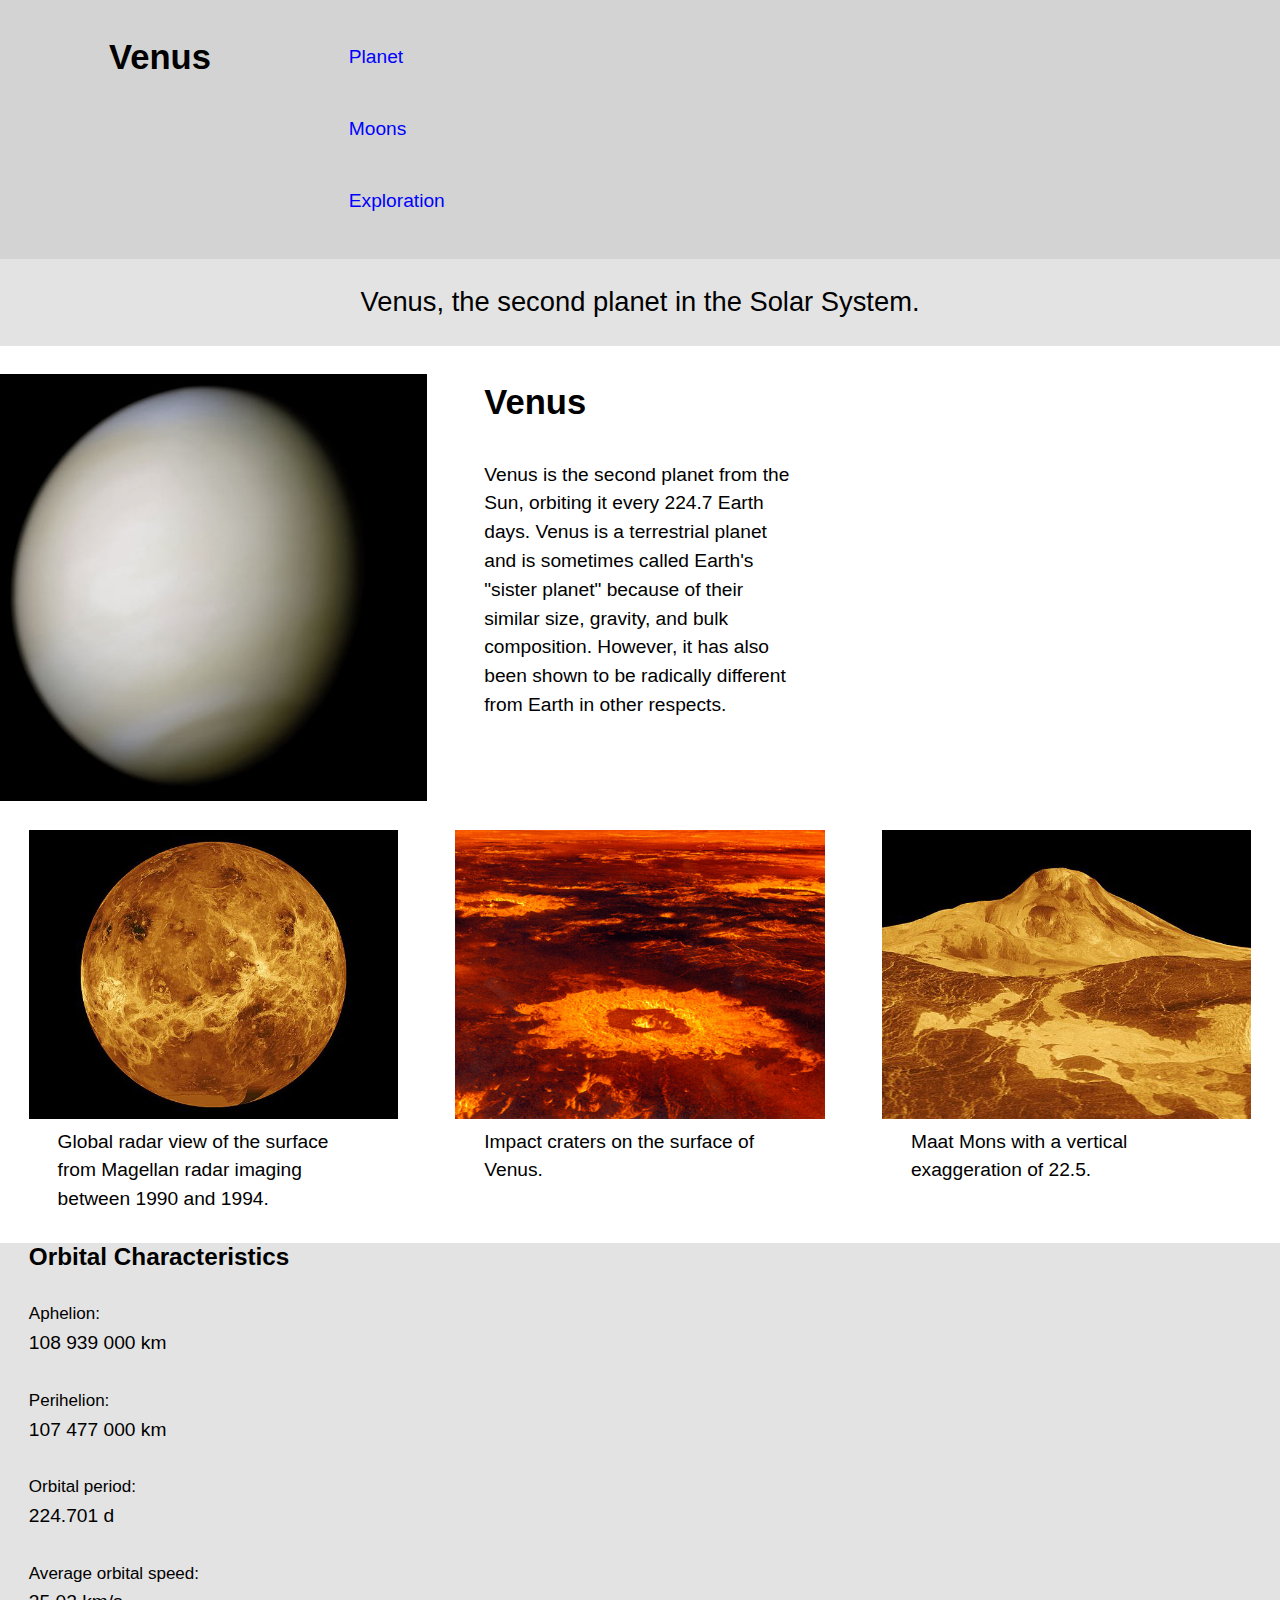
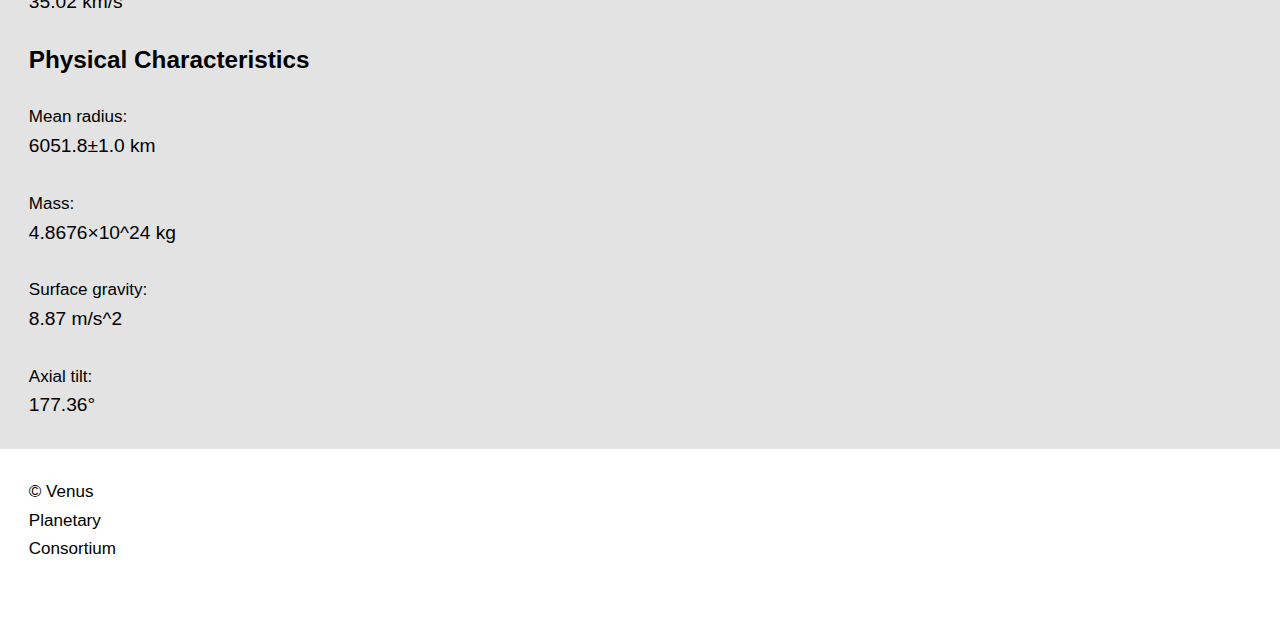
<file: index.html>
<!DOCTYPE html>
<html lang='en-ca'>
<head>
    <meta charset="utf-8">
    <title>Venus</title>
    <meta name="handheldfriendly" content="true">
    <meta name="mobileoptimized" content="240">
    <meta name="viewport" content="width=device-width,intial-scale=1">
    <link href="css/modules.css" rel="stylesheet">
    <link href="css/grid.css" rel="stylesheet">
    <link href="css/type.css" rel="stylesheet">
    <link href="css/main.css" rel="stylesheet">
</head>
  
<body>
    
<header class="grid masthead">
<div class="unit unit-xs-1 unit-s-1 unit-m-1-4 unit-l-4">  <h1 class="exa island">Venus</h1></div>

<div class="unit unit-xs-1 unit-s-2-4 unit-m-1-2 unit-l-1-3">
  <nav class="unit unit-xs-1 unit-s-1 unit-m-1 unit-1-4">
    <ul class="nav pad-top">
        <li class="list push-half island-half gutter"><a href="index.html">Planet</a></li>
        <li class="list push-half island-half gutter"><a href="moons.html">Moons</a></li>
        <li class="list push-half island-half gutter"><a href="exploration.html">Exploration</a></li>
    </ul>
  </nav>
</div>
</header>
    
    <h3 class="tera island push-0 text-center normal">Venus, the second planet in the Solar System.</h3>

    <div class="grid">
        <div class="unit unit-xs-1 unit-s-1 unit-m-1 unit-l-1-3 pad-bottom">
            <img class="venus pad-top" src="images/venus.jpg" alt="planet">
        </div>

    <div class="unit unit-xs-1 unit-s-1 unit-m-1 unit-l-1-3">
        <h4 class="gutter-double pad-top exa">Venus</h4>
            <p class="kilo gutter-double pad-b">Venus is the second planet from the Sun, orbiting it every 224.7 Earth days. Venus is a terrestrial planet and is sometimes called Earth's "sister planet" because of their similar size, gravity, and bulk composition. However, it has also been shown to be radically different from Earth in other respects.</p>
        </div>
    </div>

    <div class="grid grey">
        <div class="unit unit-xs-1 unit-s-1 unit-m-2-4 unit-l-1-3 gutter">
            <figure>
                <img class="planets pad-top-1-2" src="images/venus-1.jpg" alt="venus">
                <figcaption class="gutter pad-top-1-2">Global radar view of the surface from Magellan radar imaging between 1990 and 1994.</figcaption>
            </figure>
        </div>

    <div class="unit unit-xs-1 unit-s-2-4 unit-m-1-2 unit-l-1-3 gutter">
        <figure>
            <img class="planets pad-top-1-2" src="images/venus-2.jpg" alt="venus">
            <figcaption class="gutter pad-top-1-2">Impact craters on the surface of Venus.</figcaption>
        </figure>
    </div>

    <div class="unit unit-xs-1 unit-s-2-4 unit-m-1-2 unit-l-1-3 gutter">
        <figure>
            <img class="planets pad-top-1-2" src="images/venus-3.jpg" alt="venus">
            <figcaption class="gutter pad-top-1-2">Maat Mons with a vertical exaggeration of 22.5.</figcaption>
        </figure>
    </div>

    <div class="footer unit unit-xs-1 unit-s-2-4">
        <div class="unit unit-xs-1 gutter pad-top-1-2"><h4>Orbital Characteristics</h4></div>
            <ul>
                <dl class="unit unit-xs-1 unit-s-2-4">
                <dt class="milli text-left gutter">Aphelion:</dt><dd class="gutter text-left"> 108 939 000 km</dd>
                <dt class="milli text-left gutter">Perihelion:</dt><dd class="gutter text-left"> 107 477 000 km</dd>
                <dt class="milli text-left gutter">Orbital period:</dt><dd class="gutter text-left"> 224.701 d</dd>
                <dt class="milli text-left gutter">Average orbital speed:</dt><dd class="gutter text-left"> 35.02 km/s</dd>
            </ul>
                
    <div class="unit unit-xs-1 unit s-2-4 gutter pad-top-1-2"><h4>Physical Characteristics</h4></div>

        <li class="unit unit-xs-1 unit s-2-4">
            <ul>
                <dt class="milli text-left gutter">Mean radius:</dt><dl class="text-left gutter"> 6051.8±1.0 km</dl>
                <dt class="milli text-left gutter">Mass:</dt><dl class="text-left gutter"> 4.8676×10^24 kg</dl>
                <dt class="milli text-left gutter">Surface gravity:</dt><dl class="text-left gutter"> 8.87 m/s^2</dl>
                <dt class="milli text-left gutter">Axial tilt:</dt><dl class="text-left gutter"> 177.36°</dl>
            </ul>
        </li>
   </div>
                
        <footer class="grid island">
		<div class="unit unit-xs-1 unit-s-1 unit-m-1-2 unit-l-1-3">
			<p class="milli">© Venus Planetary Consortium</p>
		</div>         
          
</footer>
    
</body>
        
</html>
</file>
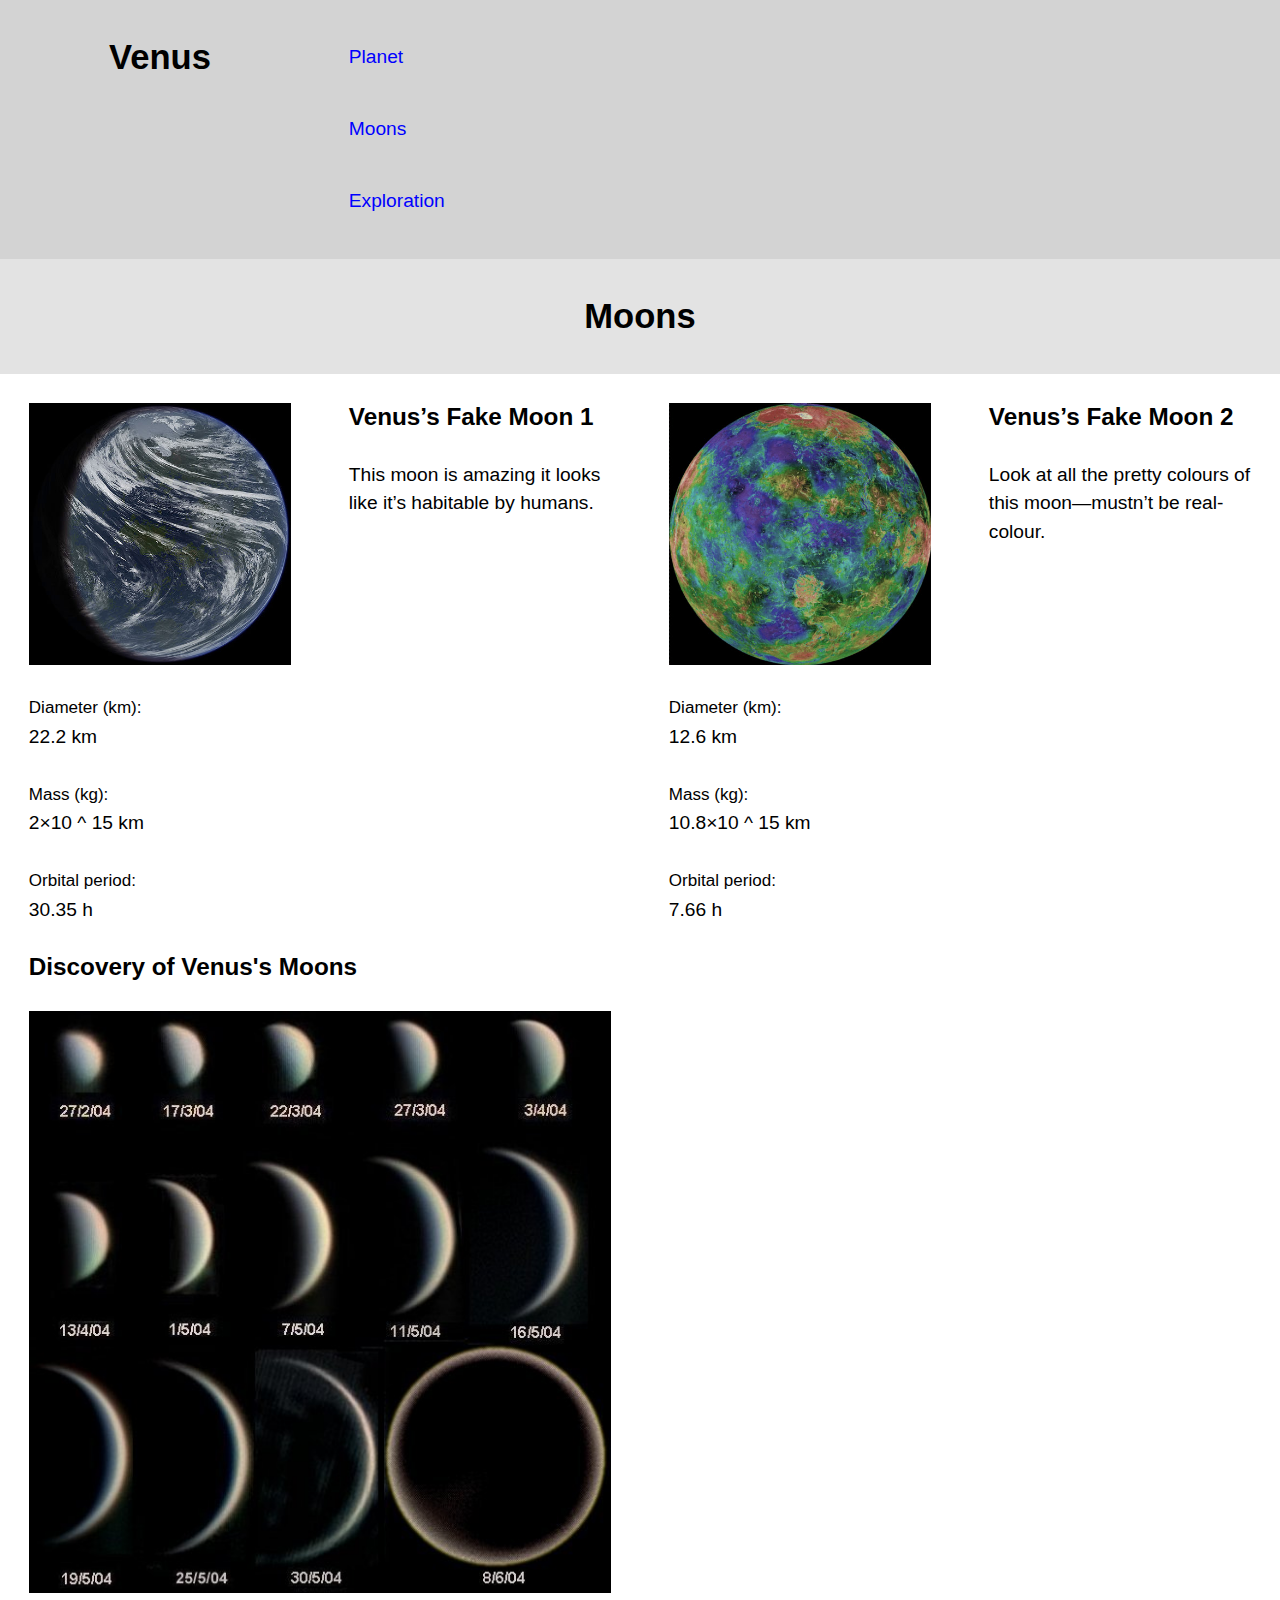
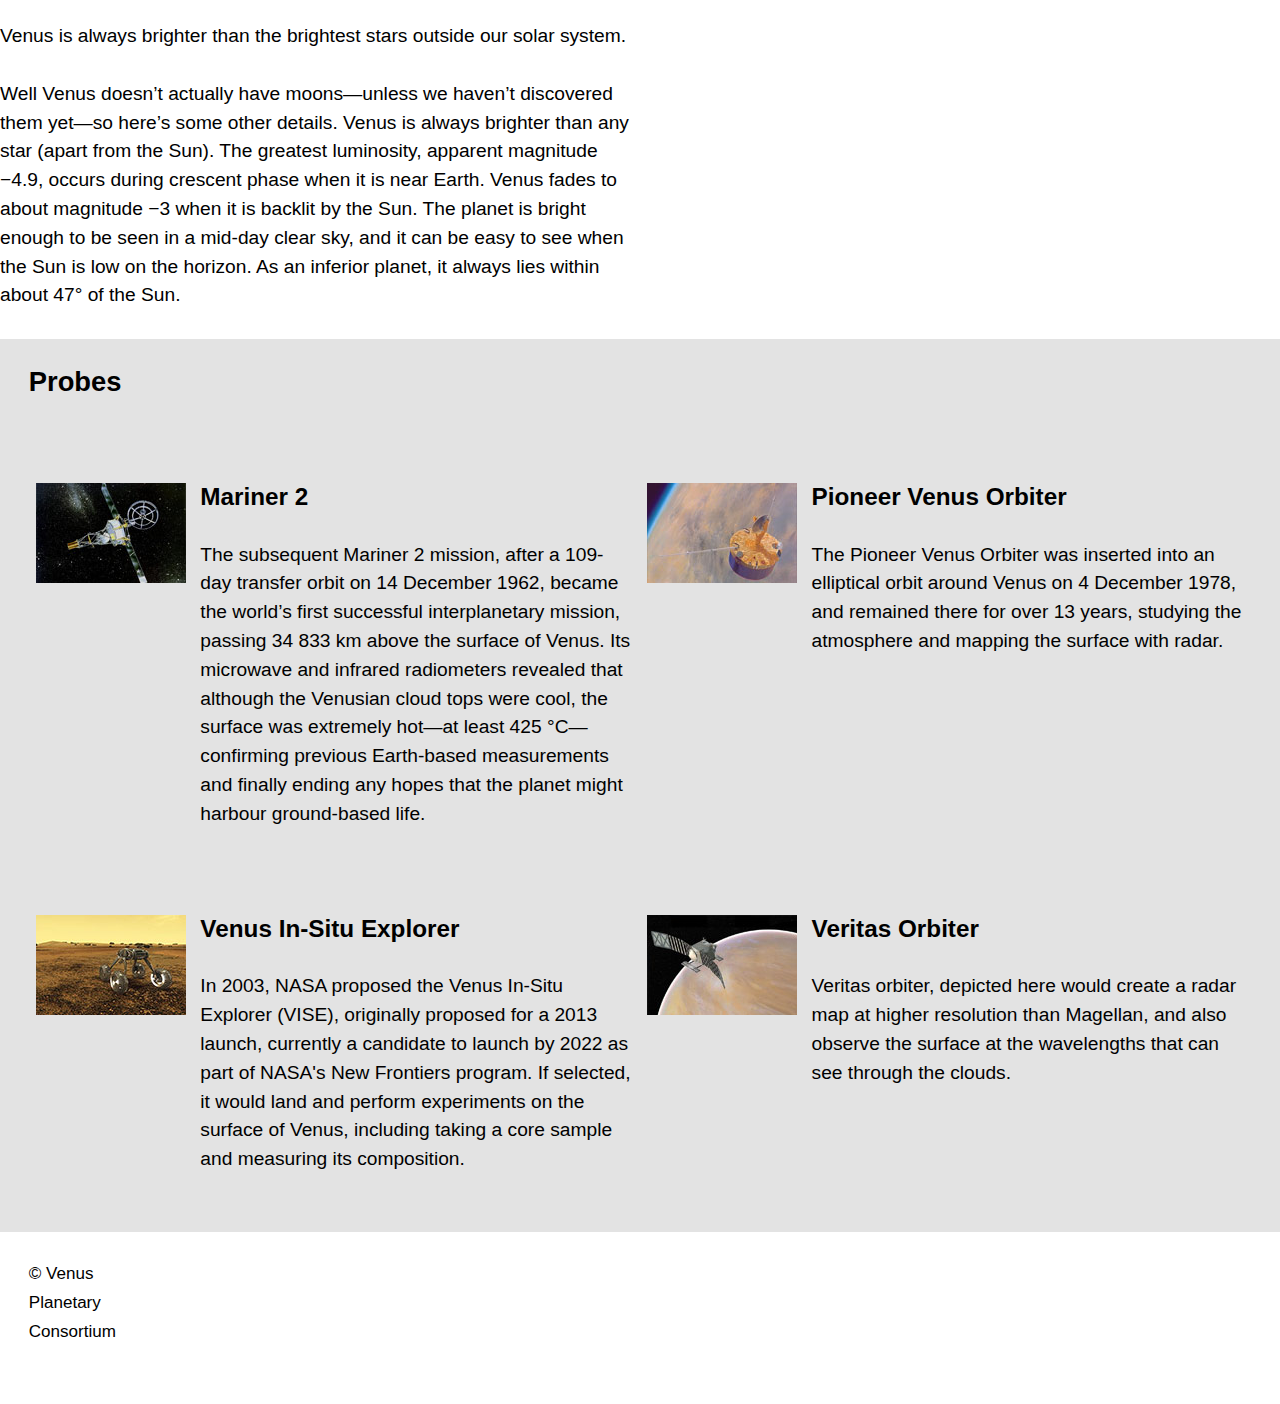
<file: moons.html>
<!DOCTYPE html>
<html lang='en-ca'>
<head>
    <meta charset="utf-8">
    <title>Moons</title>
    <meta name="handheldfriendly" content="true">
    <meta name="mobileoptimized" content="240">
    <meta name="viewport" content="width=device-width,intial-scale=1">
    <link href="css/modules.css" rel="stylesheet">
    <link href="css/grid.css" rel="stylesheet">
    <link href="css/type.css" rel="stylesheet">
    <link href="css/main.css" rel="stylesheet">
</head>  

<body>
    
<header class="grid masthead">
    <div class="unit unit-xs-1 unit-s-1 unit-m-1-4 unit-l-4">  <h1 class="exa island">Venus</h1></div>

    <div class="unit unit-xs-1 unit-s-2-4 unit-m-1-2 unit-l-1-3">
        <nav class="unit unit-xs-1 unit-s-1 unit-m-1 unit-1-4">
            <ul class="nav pad-top">
                <li class="list push-1-2 island-1-2 gutter"><a href="index.html">Planet</a></li>
                <li class="list push-1-2 island-1-2 gutter"><a href="moons.html">Moons</a></li>
                <li class="list push-1-2 island-1-2 gutter"><a href="exploration.html">Exploration</a></li>
            </ul>
        </nav>
    </div>
</header>
    

    <h2 class="island text-center exa">Moons</h2>
        <div class="grid main">
            <div class="unit unit-xs-1 unit-s-1 unit-m-1-2 unit-l-1-2">
        
        <div class="grid">
            <div class="unit unit-l-1-2">
                <img class="img-flex push gutter" src="images/venus-moon-1.jpg" alt="moon">
        </div>
            
        <div class="unit unit-l-1-2">
            <h4 class="gutter">Venus’s Fake Moon 1</h4>
                <p class="pad-b-1-2 gutter">This moon is amazing it looks like it’s habitable by humans.</p>
        </div>
            
        <div class="unit unit-l-1-2">
            <dl class="gutter">
                <dt class="milli">Diameter (km):</dt> <dd>22.2 km</dd>
                <dt class="milli">Mass (kg):</dt> <dd>2×10 ^ 15 km</dd>
                <dt class="milli">Orbital period:</dt> <dd>30.35 h</dd>
            </dl>
        </div>
        </div>
        </div>
            
        <div class="unit unit-xs-1 unit-s-1 unit-m-1-2 unit-l-1-2">
            <div class="grid">
                <div class="unit unit-l-1-2">
                    <img class="img-flex push gutter" src="images/venus-moon-2.jpg" alt="moon">
            </div>
                
          <div class="unit unit-l-1-2">
                <h4 class="giga 1-2-push gutter">Venus’s Fake Moon 2</h4>
                    <p class="pad-b-1-2 gutter">Look at all the pretty colours of this moon—mustn’t be real-colour.</p>
          </div>
                
          <div class="unit unit-l-1-2">
                <dl class="gutter">
                    <dt class="milli">Diameter (km):</dt> <dd>12.6 km</dd>
                    <dt class="milli">Mass (kg):</dt> <dd>10.8×10 ^ 15 km</dd>
                    <dt class="milli">Orbital period:</dt> <dd>7.66 h</dd>
                </dl>
          </div>
          </div>
          </div>
            
         <div class="unit unit-l-1-2">
            <h4 class="gutter">Discovery of Venus's Moons</h4>
        </div>
            
         <div class="grid">
            <div class="unit unit-l-1-2">
                <img class="img-flex push gutter" src="images/venus-phases.jpg" alt="moon">
                <p>Venus is always brighter than the brightest stars outside our solar system.</p>

                <p>Well Venus doesn’t actually have moons—unless we haven’t discovered them yet—so here’s some other details. Venus is always brighter than any star (apart from the Sun). The greatest luminosity, apparent magnitude −4.9, occurs during crescent phase when it is near Earth. Venus fades to about magnitude −3 when it is backlit by the Sun. The planet is bright enough to be seen in a mid-day clear sky, and it can be easy to see when the Sun is low on the horizon. As an inferior planet, it always lies within about 47° of the Sun.
                </p>
            </div>
             
            
	<div class="probes">
		<div class="grid">
			<div class="unit xs-1 s-1 m-1 l-1 xl-1">
				<h3 class="island">Probes</h3>
			</div>
		</div>

		<div class="grid island">
			<div class="unit xs-1 s-1 m-1 l-1-2 xl-1-2 media">
				<div class="media__img gutter-1-4">
					<img src="images/mariner-2.jpg" alt"">
				</div>
				<div class="media__body gutter-1-4">
					<h4>Mariner 2</h4>
                    <p>The subsequent Mariner 2 mission, after a 109-day transfer orbit on 14 December 1962, became the world’s first successful interplanetary mission, passing 34 833 km above the surface of Venus. Its microwave and infrared radiometers revealed that although the Venusian cloud tops were cool, the surface was extremely hot—at least 425 °C—confirming previous Earth-based measurements and finally ending any hopes that the planet might harbour ground-based life.</p>
                </div>
                </div>
            
            	<div class="unit xs-1 s-1 m-1 l-1-2 xl-1-2 media">
				<div class="media__img gutter-1-4">
					<img src="images/pioneer.jpg" alt="The Pioneer probe.">
				</div>
				<div class="media__body gutter-1-4">
					<h4>Pioneer Venus Orbiter</h4>
					<p>The Pioneer Venus Orbiter was inserted into an elliptical orbit around Venus on 4 December 1978, and remained there for over 13 years, studying the atmosphere and mapping the surface with radar.</p>
				</div>
			</div>
		</div>


		<div class="grid island">
			<div class="unit xs-1 s-1 m-1 l-1-2 xl-1-2 media">
				<div class="media__img gutter-1-4">
					<img src="images/vise.jpg" alt="The VISE probe on the surface of Venus.">
				</div>
				<div class="media__body gutter-1-4">
					<h4>Venus In-Situ Explorer</h4>
					<p>In 2003, NASA proposed the Venus In-Situ Explorer (VISE), originally proposed for a 2013 launch, currently a candidate to launch by 2022 as part of NASA's New Frontiers program. If selected, it would land and perform experiments on the surface of Venus, including taking a core sample and measuring its composition.</p>
				</div>
			</div>
			<div class="unit xs-1 s-1 m-1 l-1-2 xl-1-2">
				<div class="media__img gutter-1-4">
					<img src="images/veritas.jpg" alt="The Vertitas Orbiter circling Venus.">
				</div>
				<div class="media__body gutter-1-4">
					<h4>Veritas Orbiter</h4>
					<p>Veritas orbiter, depicted here would create a radar map at higher resolution than Magellan, and also observe the surface at the wavelengths that can see through the clouds.</p>
				</div>
			</div>
		</div>
	</div>

	<footer class="grid island">
		<div class="unit unit-xs-1 unit-s-1 unit-m-1-2 unit-l-1-3">
			<p class="milli">© Venus Planetary Consortium</p>
		</div>
    
</footer>  
            
</body>
    
</html>
</file>
<file: css/modules.css>
/*!
 * Modulifier || Code released under the UNLICENSE
 * Code under other copyrights & licenses listed below.
 * http://modulifier.web-dev.tools/#responsive;images;list-group;embed;media-object;accessibility;print
 */

@-moz-viewport { width: device-width; scale: 1; }
@-ms-viewport { width: device-width; scale: 1; }
@-o-viewport { width: device-width; scale: 1; }
@-webkit-viewport { width: device-width; scale: 1; }
@viewport { width: device-width; scale: 1; }

html {
  box-sizing: border-box;
  -moz-text-size-adjust: 100%;
  -ms-text-size-adjust: 100%;
  -webkit-text-size-adjust: 100%;
  text-size-adjust: 100%;
}

*, *::before, *::after {
  box-sizing: inherit;
}

body {
  margin: 0;
}

article, aside, details, figcaption, figure,
footer, header, main, menu, nav, section, summary {
  display: block;
}

audio, canvas, progress, video {
  display: inline-block;
  vertical-align: baseline;
}

template {
  display: none;
}

img {
  border: 0;
}

.img-flex {
  display: block;
  width: 100%;
}

svg:not(:root) {
  overflow: hidden;
}

svg {
  fill: currentColor;
  stroke: currentColor;
}

.image-replacement, .ir {
  overflow: hidden;
  direction: ltr;
  text-align: left;
  text-indent: 100%;
  white-space: nowrap;
}

.list-group {
  padding-left: 0;
  list-style-type: none;
}

.list-group > dd {
  margin-left: 0;
}

.list-group--inline::before,
.list-group--inline::after {
  content: "";
  display: table;
}

.list-group--inline::after {
  clear: both;
}

.list-group--inline > li {
  display: inline-block;
}

.list-group--inline > dt {
  clear: left;
  float: left;
  width: 11em;
}

.list-group--inline > dd {
  float: left;
  min-width: 12em;
}

.embed {
  margin-left: 0;
  margin-right: 0;
  overflow: hidden;
  position: relative;
  width: 100%;
}

.embed--1by1 {
  padding-top: 100%; /* Square */
}

.embed--4by3 {
  padding-top: 75%; /* Traditional TV/computer screens */
}

.embed--iso216 {
  padding-top: 70.92%; /* A-standard paper sizes */
}

.embed--3by2 {
  padding-top: 66.6%; /* Classic 35 mm film & most digital photos, landscape */
}

.embed--2by3 {
  padding-top: 150%; /* Classic 35 mm film & most digital photos, portrait */
}

.embed--golden {
  padding-top: 61.8%; /* The Golden Ratio */
}

.embed--16by9 {
  padding-top: 56.25%; /* HD TV */
}

.embed--185by100 {
  padding-top: 54.05%; /* Common widescreen cinema */
}

.embed--24by10 {
  padding-top: 41.667%; /* Widescreen cinema: 2.4:1 */;
}

.embed--3by1 {
  padding-top: 33.3333%; /* Panorama photos */
}

.embed--4by1 {
  padding-top: 25%; /* Polyvision */
}

.embed__item {
  height: 100%;
  left: 0;
  position: absolute;
  top: 0;
  width: 100%;
}

.media {
  overflow: hidden;
}

.media__img {
  float: left;
}

.media__img--reversed {
  float: right;
}

.media__img--stacked {
  float: none;
}

.media__body {
  overflow: hidden;
  min-width: 12em; /* Slightly less than 200px, responsiveness built in */
}

a:hover, a:active {
  outline: none;
}

a:focus, [tabindex="0"]:focus,
input:focus, textarea:focus, button:focus {
  outline: 3px solid #000;
}

.skip-links {
  margin: 0;
  padding: 0;
  list-style-type: none;
}

.skip-links a {
  padding: 0.5em 0.75em;
  position: absolute;
  top: -3em;
  z-index: 10000; /* To make sure they're always on top */
  background-color: #000;
  color: #fff;
  font-size: 1.125rem;
  font-weight: bold;
  text-decoration: none;
}

.skip-links a:focus {
  top: 0;
}

.print-only {
  display: none;
  visibility: hidden;
}

@media print {

  .no-print {
    display: none;
    visibility: hidden;
  }

  .print-only {
    display: block;
    visibility: visible;
  }

  /*!
   * (c) HTML5 Boilerplate || MIT License
   *     https://html5boilerplate.com/
   */

  *, *:before, *:after, *:first-letter, *:first-line {
    background: none transparent !important;
    color: #000 !important;
    box-shadow: none !important;
    text-shadow: none !important;
  }

  a, a:visited {
    text-decoration: underline;
  }

  a[href]:after {
    content: " (" attr(href) ")";
  }

  abbr[title]:after {
    content: " (" attr(title) ")";
  }

  a[href^="#"]:after,
  a[href^="javascript:"]:after {
    content: "";
  }

  pre, blockquote {
    page-break-inside: avoid;
  }

  thead {
    display: table-header-group;
  }

  tr, img {
    page-break-inside: avoid;
  }

  p, h1, h2, h3, h4, h5, h6 {
    orphans: 3;
    widows: 3;
  }

  h1, h2, h3, h4, h5, h6 {
    page-break-after: avoid;
  }

  /*! End HTML5 Boilerplate code */
}
</file>
<file: css/grid.css>
/* http://gridifier.web-dev.tools/#xs,4,0,0,0;s,4,25,0,0;m,4,38,1,1;l,4,60,1,1 */

.grid {
  margin: 0;
  padding: 0;
  letter-spacing: -0.31em;
  text-rendering: optimizespeed;
  display: -webkit-flex;
  -webkit-flex-flow: row wrap;
  display: -ms-flexbox;
  -ms-flex-flow: row wrap;
  display: flex;
  flex-flow: row wrap;
}

.grid-bottom {
  -webkit-align-items: flex-end;
  -ms-align-items: flex-end;
  align-items: flex-end;
}

.grid-middle {
  -webkit-align-items: center;
  -ms-align-items: center;
  align-items: center;
}

.grid-stretch {
  -webkit-align-items: stretch;
  -ms-align-items: stretch;
  align-items: stretch;
}

.opera-only :-o-prefocus, .grid {
  word-spacing: -0.43em;
}

.unit {
  letter-spacing: normal;
  text-rendering: auto;
  vertical-align: top;
  word-spacing: normal;
  display: inline-block;
  visibility: visible;
}

.grid-bottom .unit {
  vertical-align: bottom;
}

.grid-middle .unit {
  vertical-align: middle;
}

[class*="unit-push-"],
[class*="unit-pull-"] {
  position: relative;
}

.unit-xs-hidden {
  display: none;
  visibility: hidden;
}

.unit-xs-centered {
  margin: 0 auto;
}

.unit-xs-1, .xs-1 {
  display: block;
  visibility: visible;
  width: 100%;
}

.unit-xs-1-2, .xs-1-2 {
  width: 50.0000%;
}

.unit-xs-1-3, .xs-1-3 {
  width: 33.3333%;
}

.unit-xs-2-3, .xs-2-3 {
  width: 66.6667%;
}

.unit-xs-1-4, .xs-1-4 {
  width: 25.0000%;
}

.unit-xs-3-4, .xs-3-4 {
  width: 75.0000%;
}

.unit-xs-1-2,.xs-1-2,.unit-xs-1-3,.xs-1-3,.unit-xs-2-3,.xs-2-3,.unit-xs-1-4,.xs-1-4,.unit-xs-3-4,.xs-3-4 {
  display: inline-block;
  visibility: visible;
}

@media only screen and (min-width: 25em) {

.unit-s-hidden {
  display: none;
  visibility: hidden;
}

.unit-s-centered {
  margin: 0 auto;
}

.unit-s-1, .s-1 {
  display: block;
  visibility: visible;
  width: 100%;
}

.unit-s-1-2, .s-1-2 {
  width: 50.0000%;
}

.unit-s-1-3, .s-1-3 {
  width: 33.3333%;
}

.unit-s-2-3, .s-2-3 {
  width: 66.6667%;
}

.unit-s-1-4, .s-1-4 {
  width: 25.0000%;
}

.unit-s-3-4, .s-3-4 {
  width: 75.0000%;
}

.unit-s-1-2,.s-1-2,.unit-s-1-3,.s-1-3,.unit-s-2-3,.s-2-3,.unit-s-1-4,.s-1-4,.unit-s-3-4,.s-3-4 {
  display: inline-block;
  visibility: visible;
}

}

@media only screen and (min-width: 38em) {

.unit-m-hidden {
  display: none;
  visibility: hidden;
}

.unit-m-centered {
  margin: 0 auto;
}

.unit-m-1, .m-1 {
  display: block;
  visibility: visible;
  width: 100%;
}

.unit-offset-m-0 {
  margin-left: 0;
}

.unit-push-m-0,
.unit-pull-m-0 {
  left: 0;
}

.unit-m-1-2, .m-1-2 {
  width: 50.0000%;
}

.unit-offset-m-1-2 {
  margin-left: 50.0000%;
}

.unit-push-m-1-2 {
  left: 50.0000%;
}

.unit-pull-m-1-2 {
  left: -50.0000%;
}

.unit-m-1-3, .m-1-3 {
  width: 33.3333%;
}

.unit-offset-m-1-3 {
  margin-left: 33.3333%;
}

.unit-push-m-1-3 {
  left: 33.3333%;
}

.unit-pull-m-1-3 {
  left: -33.3333%;
}

.unit-m-2-3, .m-2-3 {
  width: 66.6667%;
}

.unit-offset-m-2-3 {
  margin-left: 66.6667%;
}

.unit-push-m-2-3 {
  left: 66.6667%;
}

.unit-pull-m-2-3 {
  left: -66.6667%;
}

.unit-m-1-4, .m-1-4 {
  width: 25.0000%;
}

.unit-offset-m-1-4 {
  margin-left: 25.0000%;
}

.unit-push-m-1-4 {
  left: 25.0000%;
}

.unit-pull-m-1-4 {
  left: -25.0000%;
}

.unit-m-3-4, .m-3-4 {
  width: 75.0000%;
}

.unit-offset-m-3-4 {
  margin-left: 75.0000%;
}

.unit-push-m-3-4 {
  left: 75.0000%;
}

.unit-pull-m-3-4 {
  left: -75.0000%;
}

.unit-m-1-2,.m-1-2,.unit-m-1-3,.m-1-3,.unit-m-2-3,.m-2-3,.unit-m-1-4,.m-1-4,.unit-m-3-4,.m-3-4 {
  display: inline-block;
  visibility: visible;
}

}

@media only screen and (min-width: 60em) {

.unit-l-hidden {
  display: none;
  visibility: hidden;
}

.unit-l-centered {
  margin: 0 auto;
}

.unit-l-1, .l-1 {
  display: block;
  visibility: visible;
  width: 100%;
}

.unit-offset-l-0 {
  margin-left: 0;
}

.unit-push-l-0,
.unit-pull-l-0 {
  left: 0;
}

.unit-l-1-2, .l-1-2 {
  width: 50.0000%;
}

.unit-offset-l-1-2 {
  margin-left: 50.0000%;
}

.unit-push-l-1-2 {
  left: 50.0000%;
}

.unit-pull-l-1-2 {
  left: -50.0000%;
}

.unit-l-1-3, .l-1-3 {
  width: 33.3333%;
}

.unit-offset-l-1-3 {
  margin-left: 33.3333%;
}

.unit-push-l-1-3 {
  left: 33.3333%;
}

.unit-pull-l-1-3 {
  left: -33.3333%;
}

.unit-l-2-3, .l-2-3 {
  width: 66.6667%;
}

.unit-offset-l-2-3 {
  margin-left: 66.6667%;
}

.unit-push-l-2-3 {
  left: 66.6667%;
}

.unit-pull-l-2-3 {
  left: -66.6667%;
}

.unit-l-1-4, .l-1-4 {
  width: 25.0000%;
}

.unit-offset-l-1-4 {
  margin-left: 25.0000%;
}

.unit-push-l-1-4 {
  left: 25.0000%;
}

.unit-pull-l-1-4 {
  left: -25.0000%;
}

.unit-l-3-4, .l-3-4 {
  width: 75.0000%;
}

.unit-offset-l-3-4 {
  margin-left: 75.0000%;
}

.unit-push-l-3-4 {
  left: 75.0000%;
}

.unit-pull-l-3-4 {
  left: -75.0000%;
}

.unit-l-1-2,.l-1-2,.unit-l-1-3,.l-1-3,.unit-l-2-3,.l-2-3,.unit-l-1-4,.l-1-4,.unit-l-3-4,.l-3-4 {
  display: inline-block;
  visibility: visible;
}

}

.unit-content-distribute {
  display: -ms-flexbox;
  display: -webkit-flex;
  display: flex;
  -ms-flex-direction: column;
  -webkit-flex-direction: column;
  flex-direction: column;
  -ms-flex-pack: justify;
  -webkit-justify-content: space-between;
  justify-content: space-between;
  -ms-flex-align: center;
  -webkit-align-items: center;
  align-items: center;
}

.content-fill {
  -ms-flex-grow: 2;
  -webkit-flex-grow: 2;
  flex-grow: 2;
  max-width: 100%; /* @bugfix: IE 10, 11 */
}

.content-shrink {
  -ms-align-self: center;
  -webkit-align-self: center;
  align-self: center;
}
</file>
<file: css/type.css>
/*
  Typografier || Code released under the UNLICENSE
  http://typografier.web-dev.tools/#0,100,1.3,1.067;38,110,1.4,1.125;60,120,1.5,1.125;90,130,1.5,1.125
*/

html {
  font-size: 100%;
  line-height: 1.3;
}

a {
  background-color: transparent;
}

sub, sup {
  font-size: 75%;
  line-height: 1px;
  position: relative;
  vertical-align: baseline;
}

sup {
  top: -0.5em;
}

sub {
  bottom: -0.25em;
}

pre, code, kbd, samp {
  font-size: 100%;
}

abbr[title] {
  border-bottom: 1px dotted;
  text-decoration: none;
}

b, strong {
  font-weight: bold;
}

dfn, caption {
  font-style: italic;
}

hr {
  border: 0;
  border-top: 1px solid;
  height: 0;
}

table {
  border-collapse: collapse;
  border-spacing: 0;
  width: 100%;
}

th, td {
  border-bottom: 1px solid;
  text-align: left;
}

thead th {
  vertical-align: bottom;
}

.text-left {
  text-align: left;
}

.text-right {
  text-align: right;
}

.text-center {
  text-align: center;
}

.normal {
  font-weight: normal;
}

.bold {
  font-weight: bold;
}

.italic {
  font-style: italic;
}

h1, h2, h3, h4, h5, h6,
p, ul, ol, dl, dd, figure,
blockquote, details, hr,
fieldset, pre, table {
  margin: 0 0 1.3rem;
}

.yotta {
  font-size: 1.5745rem;
  line-height: 1.6513;
}

.zetta {
  font-size: 1.4757rem;
  line-height: 1.7619;
}

h1, .exa {
  font-size: 1.3830rem;
  line-height: 1.8800;
}

h2, .peta {
  font-size: 1.2962rem;
  line-height: 1.0030;
}

h3, .tera {
  font-size: 1.2148rem;
  line-height: 1.0702;
}

h4, .giga {
  font-size: 1.1385rem;
  line-height: 1.1419;
}

h5, .mega {
  font-size: 1.0670rem;
  line-height: 1.2184;
}

h6, .kilo, input, textarea {
  font-size: 1.0000rem;
  line-height: 1.3000;
}

small, .milli {
  font-size: 0.9372rem;
  line-height: 1.3871;
}

.micro {
  font-size: 0.8784rem;
  line-height: 1.4800;
}

.push {
  margin-bottom: 1.3rem;
}

.push-none, .push-0 {
  margin-bottom: 0;
}

.push-double, .push-2 {
  margin-bottom: 2.6000rem;
}

.push-half, .push-1-2 {
  margin-bottom: 0.6500rem;
}

.push-quarter, .push-1-4 {
  margin-bottom: 0.3250rem;
}

.push-right-quarter, .push-r-1-4 {
  margin-right: 0.3250rem;
}

.push-right-half, .push-r-1-2 {
  margin-right: 0.6500rem;
}

.push-right, .push-r {
  margin-right: 1.3rem;
}

.pad-top, .pad-t {
  padding-top: 1.3rem;
}

.pad-bottom, .pad-b {
  padding-bottom: 1.3rem;
}

.pad-top-double, .pad-t-2 {
  padding-top: 2.6000rem;
}

.pad-bottom-double, .pad-b-2 {
  padding-bottom: 2.6000rem;
}

.pad-top-half, .pad-t-1-2 {
  padding-top: 0.6500rem;
}

.pad-bottom-half, .pad-b-1-2 {
  padding-bottom: 0.6500rem;
}

.pad-top-quarter, .pad-t-1-4 {
  padding-top: 0.3250rem;
}

.pad-bottom-quarter, .pad-b-1-4 {
  padding-bottom: 0.3250rem;
}

.island {
  padding: 1.3rem;
}

.island-double, .island-2 {
  padding: 2.6000rem;
}

.island-half, .island-1-2 {
  padding: 0.6500rem;
}

.island-quarter, .island-1-4,
td, th, fieldset {
  padding: 0.3250rem;
}

.gutter {
  padding-left: 1.3rem;
  padding-right: 1.3rem;
}

.gutter-double, .gutter-2 {
  padding-left: 2.6000rem;
  padding-right: 2.6000rem;
}

.gutter-half, .gutter-1-2 {
  padding-left: 0.6500rem;
  padding-right: 0.6500rem;
}

.gutter-quarter, .gutter-1-4 {
  padding-left: 0.3250rem;
  padding-right: 0.3250rem;
}

@media only screen and (min-width: 38em) {

html {
  font-size: 110%;
  line-height: 1.4;
}

h1, h2, h3, h4, h5, h6,
p, ul, ol, dl, dd, figure,
blockquote, details, hr,
fieldset, pre, table {
  margin: 0 0 1.4rem;
}

.yotta {
  font-size: 2.2807rem;
  line-height: 1.2277;
}

.zetta {
  font-size: 2.0273rem;
  line-height: 1.3812;
}

h1, .exa {
  font-size: 1.8020rem;
  line-height: 1.5538;
}

h2, .peta {
  font-size: 1.6018rem;
  line-height: 1.7480;
}

h3, .tera {
  font-size: 1.4238rem;
  line-height: 1.9665;
}

h4, .giga {
  font-size: 1.2656rem;
  line-height: 1.1062;
}

h5, .mega {
  font-size: 1.1250rem;
  line-height: 1.2444;
}

h6, .kilo, input, textarea {
  font-size: 1.0000rem;
  line-height: 1.4000;
}

small, .milli {
  font-size: 0.8889rem;
  line-height: 1.5750;
}

.micro {
  font-size: 0.7901rem;
  line-height: 1.7719;
}

.push {
  margin-bottom: 1.4rem;
}

.push-none, .push-0 {
  margin-bottom: 0;
}

.push-double, .push-2 {
  margin-bottom: 2.8000rem;
}

.push-half, .push-1-2 {
  margin-bottom: 0.7000rem;
}

.push-quarter, .push-1-4 {
  margin-bottom: 0.3500rem;
}

.push-right-quarter, .push-r-1-4 {
  margin-right: 0.3500rem;
}

.push-right-half, .push-r-1-2 {
  margin-right: 0.7000rem;
}

.push-right, .push-r {
  margin-right: 1.4rem;
}

.pad-top, .pad-t {
  padding-top: 1.4rem;
}

.pad-bottom, .pad-b {
  padding-bottom: 1.4rem;
}

.pad-top-double, .pad-t-2 {
  padding-top: 2.8000rem;
}

.pad-bottom-double, .pad-b-2 {
  padding-bottom: 2.8000rem;
}

.pad-top-half, .pad-t-1-2 {
  padding-top: 0.7000rem;
}

.pad-bottom-half, .pad-b-1-2 {
  padding-bottom: 0.7000rem;
}

.pad-top-quarter, .pad-t-1-4 {
  padding-top: 0.3500rem;
}

.pad-bottom-quarter, .pad-b-1-4 {
  padding-bottom: 0.3500rem;
}

.island {
  padding: 1.4rem;
}

.island-double, .island-2 {
  padding: 2.8000rem;
}

.island-half, .island-1-2 {
  padding: 0.7000rem;
}

.island-quarter, .island-1-4,
td, th, fieldset {
  padding: 0.3500rem;
}

.gutter {
  padding-left: 1.4rem;
  padding-right: 1.4rem;
}

.gutter-double, .gutter-2 {
  padding-left: 2.8000rem;
  padding-right: 2.8000rem;
}

.gutter-half, .gutter-1-2 {
  padding-left: 0.7000rem;
  padding-right: 0.7000rem;
}

.gutter-quarter, .gutter-1-4 {
  padding-left: 0.3500rem;
  padding-right: 0.3500rem;
}

}

@media only screen and (min-width: 60em) {

html {
  font-size: 120%;
  line-height: 1.5;
}

h1, h2, h3, h4, h5, h6,
p, ul, ol, dl, dd, figure,
blockquote, details, hr,
fieldset, pre, table {
  margin: 0 0 1.5rem;
}

.yotta {
  font-size: 2.2807rem;
  line-height: 1.3154;
}

.zetta {
  font-size: 2.0273rem;
  line-height: 1.4798;
}

h1, .exa {
  font-size: 1.8020rem;
  line-height: 1.6648;
}

h2, .peta {
  font-size: 1.6018rem;
  line-height: 1.8729;
}

h3, .tera {
  font-size: 1.4238rem;
  line-height: 1.0535;
}

h4, .giga {
  font-size: 1.2656rem;
  line-height: 1.1852;
}

h5, .mega {
  font-size: 1.1250rem;
  line-height: 1.3333;
}

h6, .kilo, input, textarea {
  font-size: 1.0000rem;
  line-height: 1.5000;
}

small, .milli {
  font-size: 0.8889rem;
  line-height: 1.6875;
}

.micro {
  font-size: 0.7901rem;
  line-height: 1.8984;
}

.push {
  margin-bottom: 1.5rem;
}

.push-none, .push-0 {
  margin-bottom: 0;
}

.push-double, .push-2 {
  margin-bottom: 3.0000rem;
}

.push-half, .push-1-2 {
  margin-bottom: 0.7500rem;
}

.push-quarter, .push-1-4 {
  margin-bottom: 0.3750rem;
}

.push-right-quarter, .push-r-1-4 {
  margin-right: 0.3750rem;
}

.push-right-half, .push-r-1-2 {
  margin-right: 0.7500rem;
}

.push-right, .push-r {
  margin-right: 1.5rem;
}

.pad-top, .pad-t {
  padding-top: 1.5rem;
}

.pad-bottom, .pad-b {
  padding-bottom: 1.5rem;
}

.pad-top-double, .pad-t-2 {
  padding-top: 3.0000rem;
}

.pad-bottom-double, .pad-b-2 {
  padding-bottom: 3.0000rem;
}

.pad-top-half, .pad-t-1-2 {
  padding-top: 0.7500rem;
}

.pad-bottom-half, .pad-b-1-2 {
  padding-bottom: 0.7500rem;
}

.pad-top-quarter, .pad-t-1-4 {
  padding-top: 0.3750rem;
}

.pad-bottom-quarter, .pad-b-1-4 {
  padding-bottom: 0.3750rem;
}

.island {
  padding: 1.5rem;
}

.island-double, .island-2 {
  padding: 3.0000rem;
}

.island-half, .island-1-2 {
  padding: 0.7500rem;
}

.island-quarter, .island-1-4,
td, th, fieldset {
  padding: 0.3750rem;
}

.gutter {
  padding-left: 1.5rem;
  padding-right: 1.5rem;
}

.gutter-double, .gutter-2 {
  padding-left: 3.0000rem;
  padding-right: 3.0000rem;
}

.gutter-half, .gutter-1-2 {
  padding-left: 0.7500rem;
  padding-right: 0.7500rem;
}

.gutter-quarter, .gutter-1-4 {
  padding-left: 0.3750rem;
  padding-right: 0.3750rem;
}

}

@media only screen and (min-width: 90em) {

html {
  font-size: 130%;
  line-height: 1.5;
}

h1, h2, h3, h4, h5, h6,
p, ul, ol, dl, dd, figure,
blockquote, details, hr,
fieldset, pre, table {
  margin: 0 0 1.5rem;
}

.yotta {
  font-size: 2.2807rem;
  line-height: 1.3154;
}

.zetta {
  font-size: 2.0273rem;
  line-height: 1.4798;
}

h1, .exa {
  font-size: 1.8020rem;
  line-height: 1.6648;
}

h2, .peta {
  font-size: 1.6018rem;
  line-height: 1.8729;
}

h3, .tera {
  font-size: 1.4238rem;
  line-height: 1.0535;
}

h4, .giga {
  font-size: 1.2656rem;
  line-height: 1.1852;
}

h5, .mega {
  font-size: 1.1250rem;
  line-height: 1.3333;
}

h6, .kilo, input, textarea {
  font-size: 1.0000rem;
  line-height: 1.5000;
}

small, .milli {
  font-size: 0.8889rem;
  line-height: 1.6875;
}

.micro {
  font-size: 0.7901rem;
  line-height: 1.8984;
}

.push {
  margin-bottom: 1.5rem;
}

.push-none, .push-0 {
  margin-bottom: 0;
}

.push-double, .push-2 {
  margin-bottom: 3.0000rem;
}

.push-half, .push-1-2 {
  margin-bottom: 0.7500rem;
}

.push-quarter, .push-1-4 {
  margin-bottom: 0.3750rem;
}

.push-right-quarter, .push-r-1-4 {
  margin-right: 0.3750rem;
}

.push-right-half, .push-r-1-2 {
  margin-right: 0.7500rem;
}

.push-right, .push-r {
  margin-right: 1.5rem;
}

.pad-top, .pad-t {
  padding-top: 1.5rem;
}

.pad-bottom, .pad-b {
  padding-bottom: 1.5rem;
}

.pad-top-double, .pad-t-2 {
  padding-top: 3.0000rem;
}

.pad-bottom-double, .pad-b-2 {
  padding-bottom: 3.0000rem;
}

.pad-top-half, .pad-t-1-2 {
  padding-top: 0.7500rem;
}

.pad-bottom-half, .pad-b-1-2 {
  padding-bottom: 0.7500rem;
}

.pad-top-quarter, .pad-t-1-4 {
  padding-top: 0.3750rem;
}

.pad-bottom-quarter, .pad-b-1-4 {
  padding-bottom: 0.3750rem;
}

.island {
  padding: 1.5rem;
}

.island-double, .island-2 {
  padding: 3.0000rem;
}

.island-half, .island-1-2 {
  padding: 0.7500rem;
}

.island-quarter, .island-1-4,
td, th, fieldset {
  padding: 0.3750rem;
}

.gutter {
  padding-left: 1.5rem;
  padding-right: 1.5rem;
}

.gutter-double, .gutter-2 {
  padding-left: 3.0000rem;
  padding-right: 3.0000rem;
}

.gutter-half, .gutter-1-2 {
  padding-left: 0.7500rem;
  padding-right: 0.7500rem;
}

.gutter-quarter, .gutter-1-4 {
  padding-left: 0.3750rem;
  padding-right: 0.3750rem;
}

}
</file>
<file: css/main.css>
@-moz-viewport {width: device-width; scale: 1; }
@-ms-viewport {width: device-width; scale: 1; }
@-webkit-viewport {width: device-width; scale: 1; }
@viewport {width: device-width; scale: 1; }

html {
 box-sizing: border-box;
 -moz-text-size-adjust: 100%;
 -ms-text-size-adjust: 100%;
 -webkit-text-size-adjust: 100%;
  text-size-adjust: 100%;
  font-family: sans-serif;
    
  }

  *, *::before, *::after {
    box-sizing: inherit;
      
  }

body {
    margin: 0;
    
}

.venus {
    width: 100%;
    display: block;
    
}

h1 {
    text-align: center;
    
}

h5 {
    background-color: #e3e3e3;
    font-size: 2em;
    padding: .5em;
    text-align: center;
    
}

.nav {
    list-style: none;
    margin: 1;
    
}

nav a:hover {
    background-color: blue;
    color: white;
    padding: 1rem;
    
}

nav a {
    text-decoration: none;
    color: blue;
    
}

.masthead {
    background-color: lightgrey;
     
}

.planets {
    width: 100%;
}

.footer {
    background-color: #e3e3e3;
    
}

footer ol {
    list-style: none;
    
}

ul {
    padding: 0;
    list-style-type: none;
    
}

h2, h3 {
    background-color: #e3e3e3;
    
}

.probes {
    background-color: #e3e3e3;
    
.

@media only screen and (min-width:35em) {


    .nav li {
        display: inline-block;
        list-style-type: none;
    }

}
</file>
